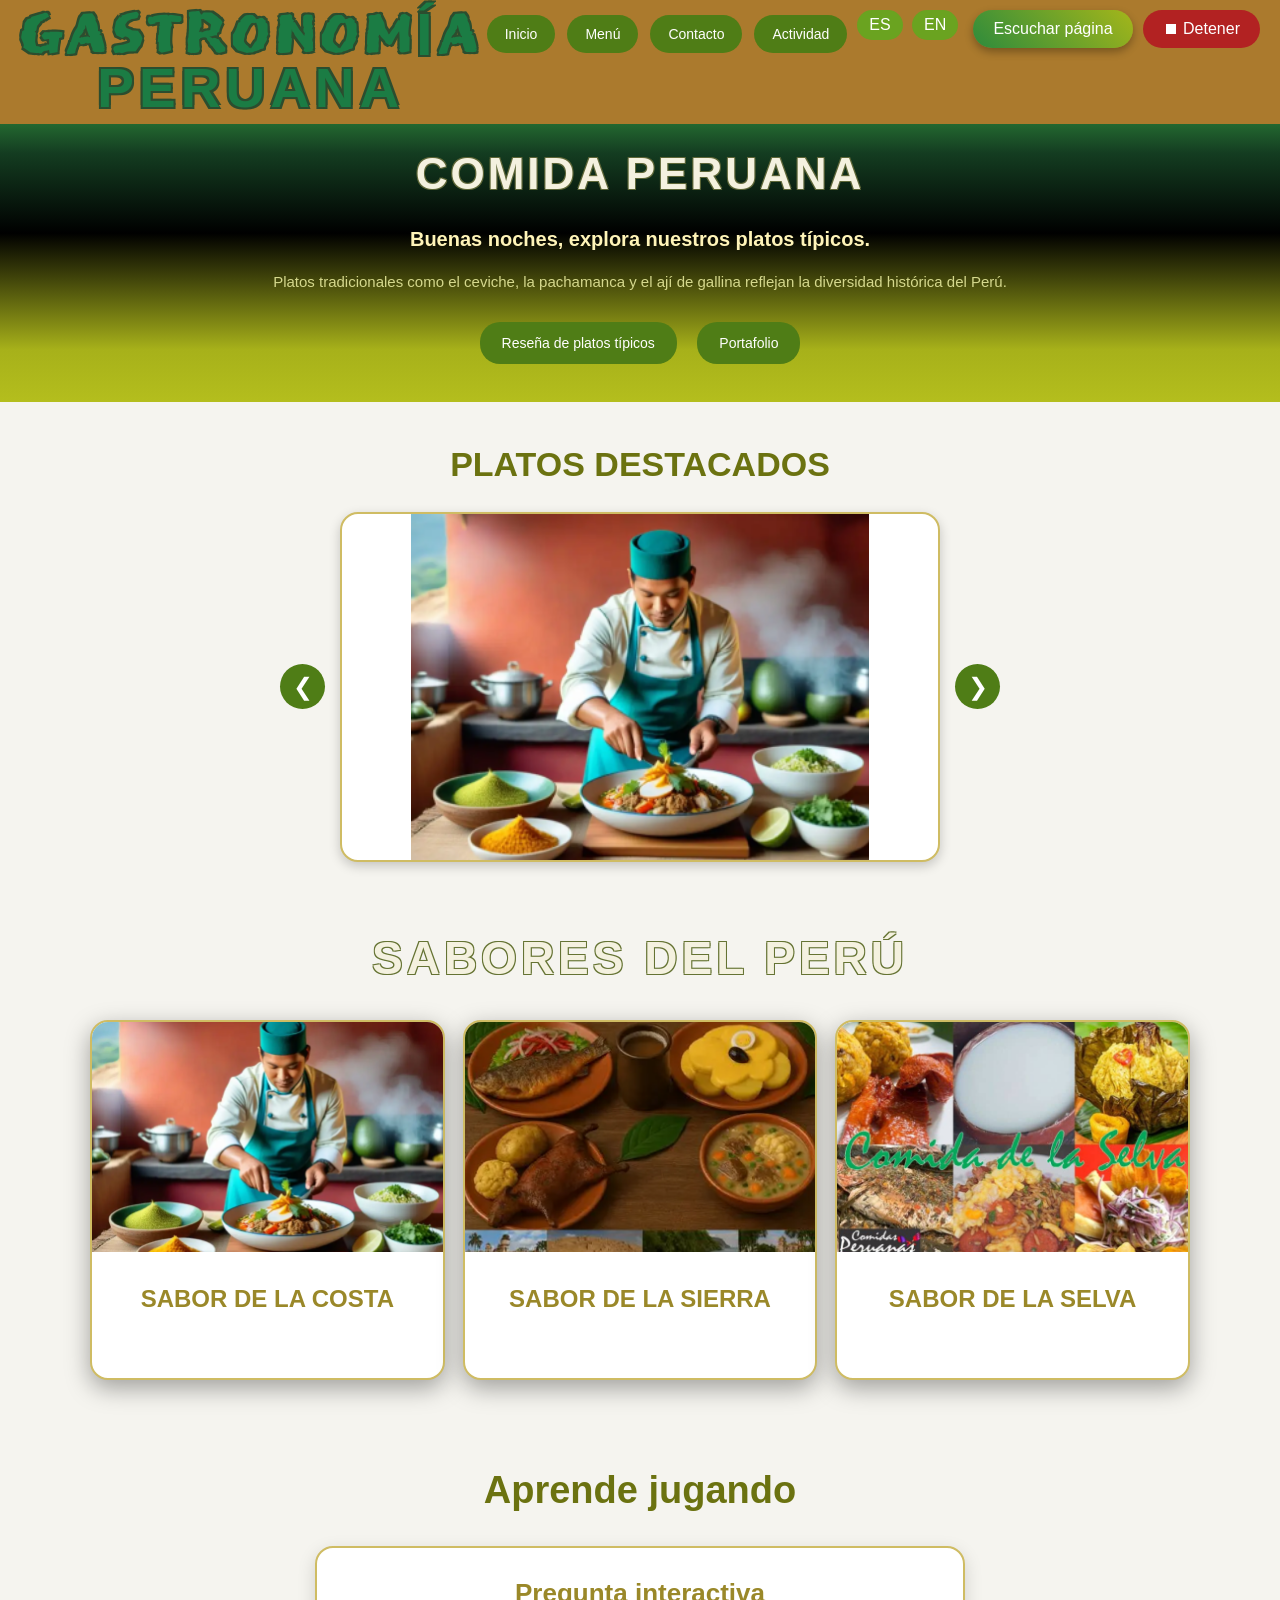
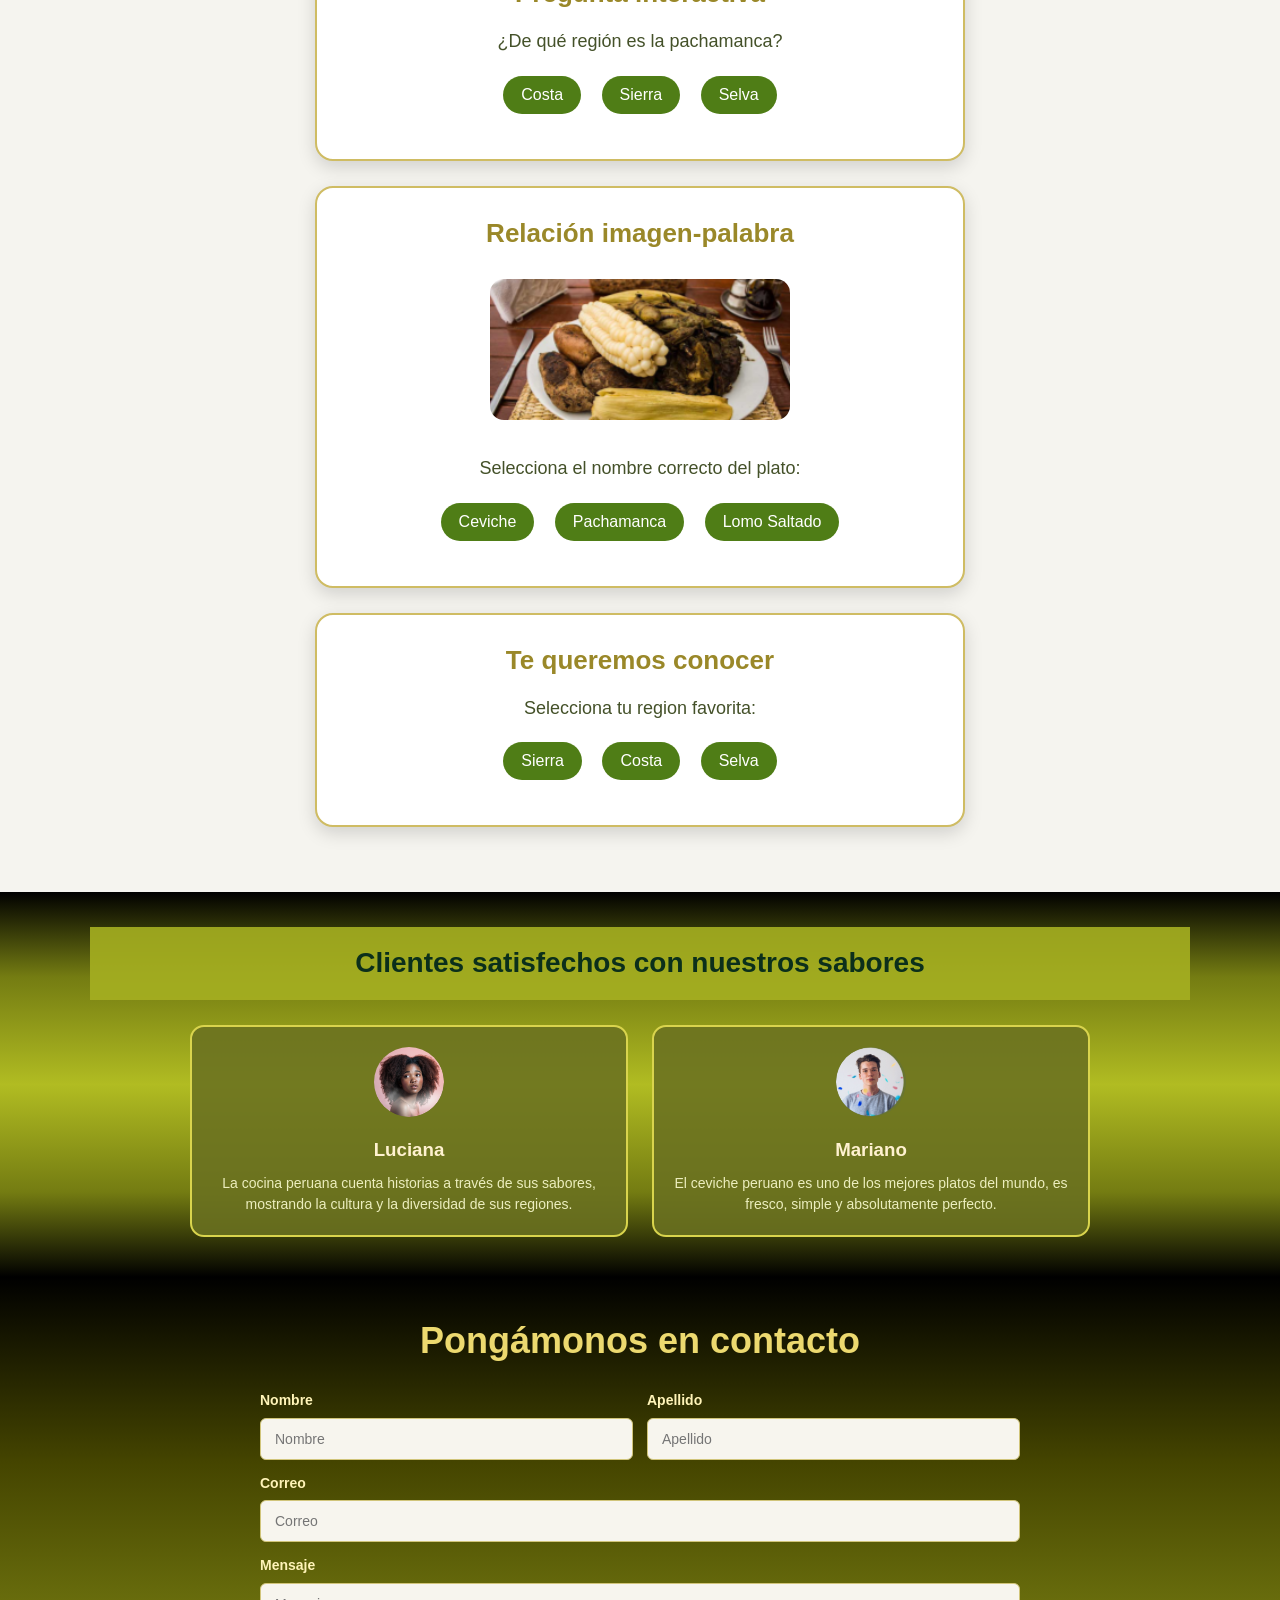
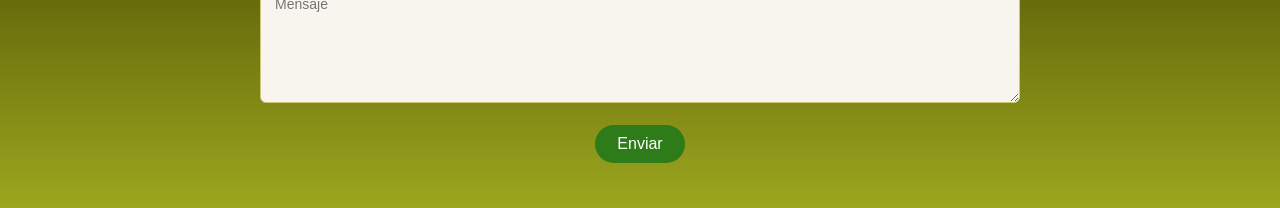
<file: index.html>
<!DOCTYPE html>
<html lang="es">
<head>
  <meta charset="UTF-8">
  <meta name="viewport" content="width=device-width, initial-scale=1.0">
  <title>Gastronomía Peruana</title>
  <meta name="description" content="Sitio web sobre gastronomía peruana con platos típicos de la costa, sierra y selva del Perú.">
  <link href="https://fonts.googleapis.com/css2?family=Jeju+Hallasan&display=swap" rel="stylesheet">
  <link rel="stylesheet" href="css/styles.css">
</head>
<body>

<header class="hero">
  <nav class="nav">
    <h1>GASTRONOMÍA <span>PERUANA</span></h1>
     <div class="menu">
      <a href="index.html">Inicio</a>
      <a href="#sabores">Menú</a>
      <a href="#contacto">Contacto</a>
      <a href="#actividad">Actividad</a>
    </div>
    <div class="idioma">
<button onclick="cambiarIdioma('es')" aria-label="Cambiar idioma a español">ES</button>
<button onclick="cambiarIdioma('en')" aria-label="Cambiar idioma a inglés">EN</button>
</div>
<button class="btn-audio" onclick="leerPagina()" aria-label="Escuchar el contenido de la página">
  Escuchar página
</button>

<button class="btn-audio-stop" onclick="detenerLectura()" aria-label="Detener lectura de la página">
  ⏹ Detener
</button>
  </nav>

  <div class="hero-text">
    <h2>COMIDA PERUANA</h2>
    <p id="mensaje-dinamico"></p>
    <p>
      Platos tradicionales como el ceviche, la pachamanca y el ají de gallina
      reflejan la diversidad histórica del Perú.
    </p>

    <a href="#sabores" class="btn-link">Reseña de platos típicos</a>
    <a href="#contacto" class="btn-link">Portafolio</a>
  </div>
</header>
<section class="slider-section">
  <h2>PLATOS DESTACADOS</h2>

  <div class="slider">
    <button class="slider-btn" id="prevBtn">❮</button>

    <img id="sliderImage" src="imagenes/imagen1.png" alt="Plato peruano">

    <button class="slider-btn" id="nextBtn">❯</button>
  </div>
</section>

<section class="sabores" id="sabores">
  <h2>SABORES DEL PERÚ</h2>

  <div class="cards netflix-cards">

  <div class="flip-card" onclick="mostrarInfo('costa')">
    <div class="flip-inner">
      <div class="flip-front">
        <img src="imagenes/imagen1.png" alt="Costa peruana">
        <h3>SABOR DE LA COSTA</h3>
      </div>
      <div class="flip-back">
        <h3>Costa</h3>
        <p>Ceviche, arroz con mariscos, causa limeña y tiradito.</p>
        <a href="costa.html">Ver platos</a>
      </div>
    </div>
  </div>

  <div class="flip-card" onclick="mostrarInfo('sierra')">
    <div class="flip-inner">
      <div class="flip-front">
        <img src="imagenes/imagen2.png" alt="Sierra peruana">
        <h3>SABOR DE LA SIERRA</h3>
      </div>
      <div class="flip-back">
        <h3>Sierra</h3>
        <p>Pachamanca, cuy asado, papa a la huancaína y olluco.</p>
        <a href="sierra.html">Ver platos</a>
      </div>
    </div>
  </div>

  <div class="flip-card" onclick="mostrarInfo('selva')">
    <div class="flip-inner">
      <div class="flip-front">
        <img src="imagenes/imagen3.png" alt="Sancocho de gallina">
        <h3>SABOR DE LA SELVA</h3>
      </div>
      <div class="flip-back">
        <h3>Selva</h3>
        <p>Sancocho de gallina, juane, tacacho con cecina e inchicapi.</p>
        <a href="#">Ver más</a>
      </div>
    </div>
  </div>

</div>

<p id="info-dinamica"></p>
</section>
<section class="actividad" id="actividad">
  <h2>Aprende jugando</h2>

  <div class="actividad-card">
    <h3>Pregunta interactiva</h3>
    <p>¿De qué región es la pachamanca?</p>

    <button onclick="verificarRespuesta('incorrecta')">Costa</button>
    <button onclick="verificarRespuesta('correcta')">Sierra</button>
    <button onclick="verificarRespuesta('incorrecta')">Selva</button>

    <p id="respuesta-quiz"></p>
  </div>

  <div class="actividad-card">

    <h3>Relación imagen-palabra</h3>

    <img src="imagenes/imagen11.png"
    alt="Pachamanca"
    class="img-actividad">

    <p>Selecciona el nombre correcto del plato:</p>

    <button onclick="respuestaIncorrecta()">
        Ceviche
    </button>

    <button onclick="respuestaCorrecta()">
        Pachamanca
    </button>

    <button onclick="respuestaIncorrecta()">
        Lomo Saltado
    </button>

    <p id="mensaje"></p>

    <div id="juego-container" style="display:none;">

        <h3>🎮 ¡Ganaste! Juega la culebrita</h3>

        <a href="juego.html">

            <button>
                Ir al juego
            </button>

        </a>

    </div>

</div>

  <div class="actividad-card">
    <h3>Te queremos conocer</h3>
    <p>Selecciona tu region favorita:</p>

    <button onclick="ordenRutina('correcta')">Sierra</button>
    <button onclick="ordenRutina('incorrecta')">Costa</button>
    <button onclick="ordenRutina('incorrecta')">Selva</button>

    <p id="respuesta-receta"></p>
  </div>
</section>
<section class="testimonios">
  <h2>Clientes satisfechos con nuestros sabores</h2>

  <div class="clientes">
    <div class="cliente">
      <img src="imagenes/imagen4.png" alt="Luciana">
      <h3>Luciana</h3>
      <p>La cocina peruana cuenta historias a través de sus sabores, mostrando la cultura y la diversidad de sus regiones.</p>
    </div>

    <div class="cliente">
      <img src="imagenes/imagen5.png" alt="Mariano">
      <h3>Mariano</h3>
      <p>El ceviche peruano es uno de los mejores platos del mundo, es fresco, simple y absolutamente perfecto.</p>
    </div>
  </div>
</section>

<section class="contacto" id="contacto">
  <h2>Pongámonos en contacto</h2>

  <form id="formulario">
    <div class="form-row">

      <div class="campo">
        <label for="nombre">Nombre</label>
        <input id="nombre" type="text" placeholder="Nombre" required>
      </div>

      <div class="campo">
        <label for="apellido">Apellido</label>
        <input id="apellido" type="text" placeholder="Apellido" required>
      </div>

    </div>

    <div class="campo">
      <label for="correo">Correo</label>
      <input id="correo" type="email" placeholder="Correo" required>
    </div>

    <div class="campo">
      <label for="mensaje">Mensaje</label>
      <textarea id="mensaje" placeholder="Mensaje" required></textarea>
    </div>

    <button type="submit">Enviar</button>
  </form>

  <!-- mensaje de éxito -->
  <p id="mensaje-exito" style="display:none; margin-top:10px;">
     Mensaje enviado correctamente
  </p>

</section>
<script>
function leerPagina(){

let texto = document.body.innerText;

let voz = new SpeechSynthesisUtterance(texto);

voz.lang = "es-ES";

speechSynthesis.speak(voz);

}
function detenerLectura(){
speechSynthesis.cancel();
}
</script>
<script>
document.getElementById("formulario").addEventListener("submit", function(e){
  e.preventDefault(); // evita que recargue

  // obtener valores
  let nombre = document.getElementById("nombre").value;
  let correo = document.getElementById("correo").value;

  // mostrar en consola (simula envío)
  console.log("Nombre:", nombre);
  console.log("Correo:", correo);

  // mostrar mensaje
  document.getElementById("mensaje-exito").style.display = "block";

  // limpiar formulario
  this.reset();
});
function leerPagina() {
  let texto = document.body.innerText;
  let voz = new SpeechSynthesisUtterance(texto);
  voz.lang = "es-ES";
  speechSynthesis.speak(voz);
}

function detenerLectura() {
  speechSynthesis.cancel();
}

function cambiarIdioma(idioma) {
  console.log("Idioma seleccionado:", idioma);
}
</script>
<script src="js/script.js"></script>
</body>
</html>
</file>
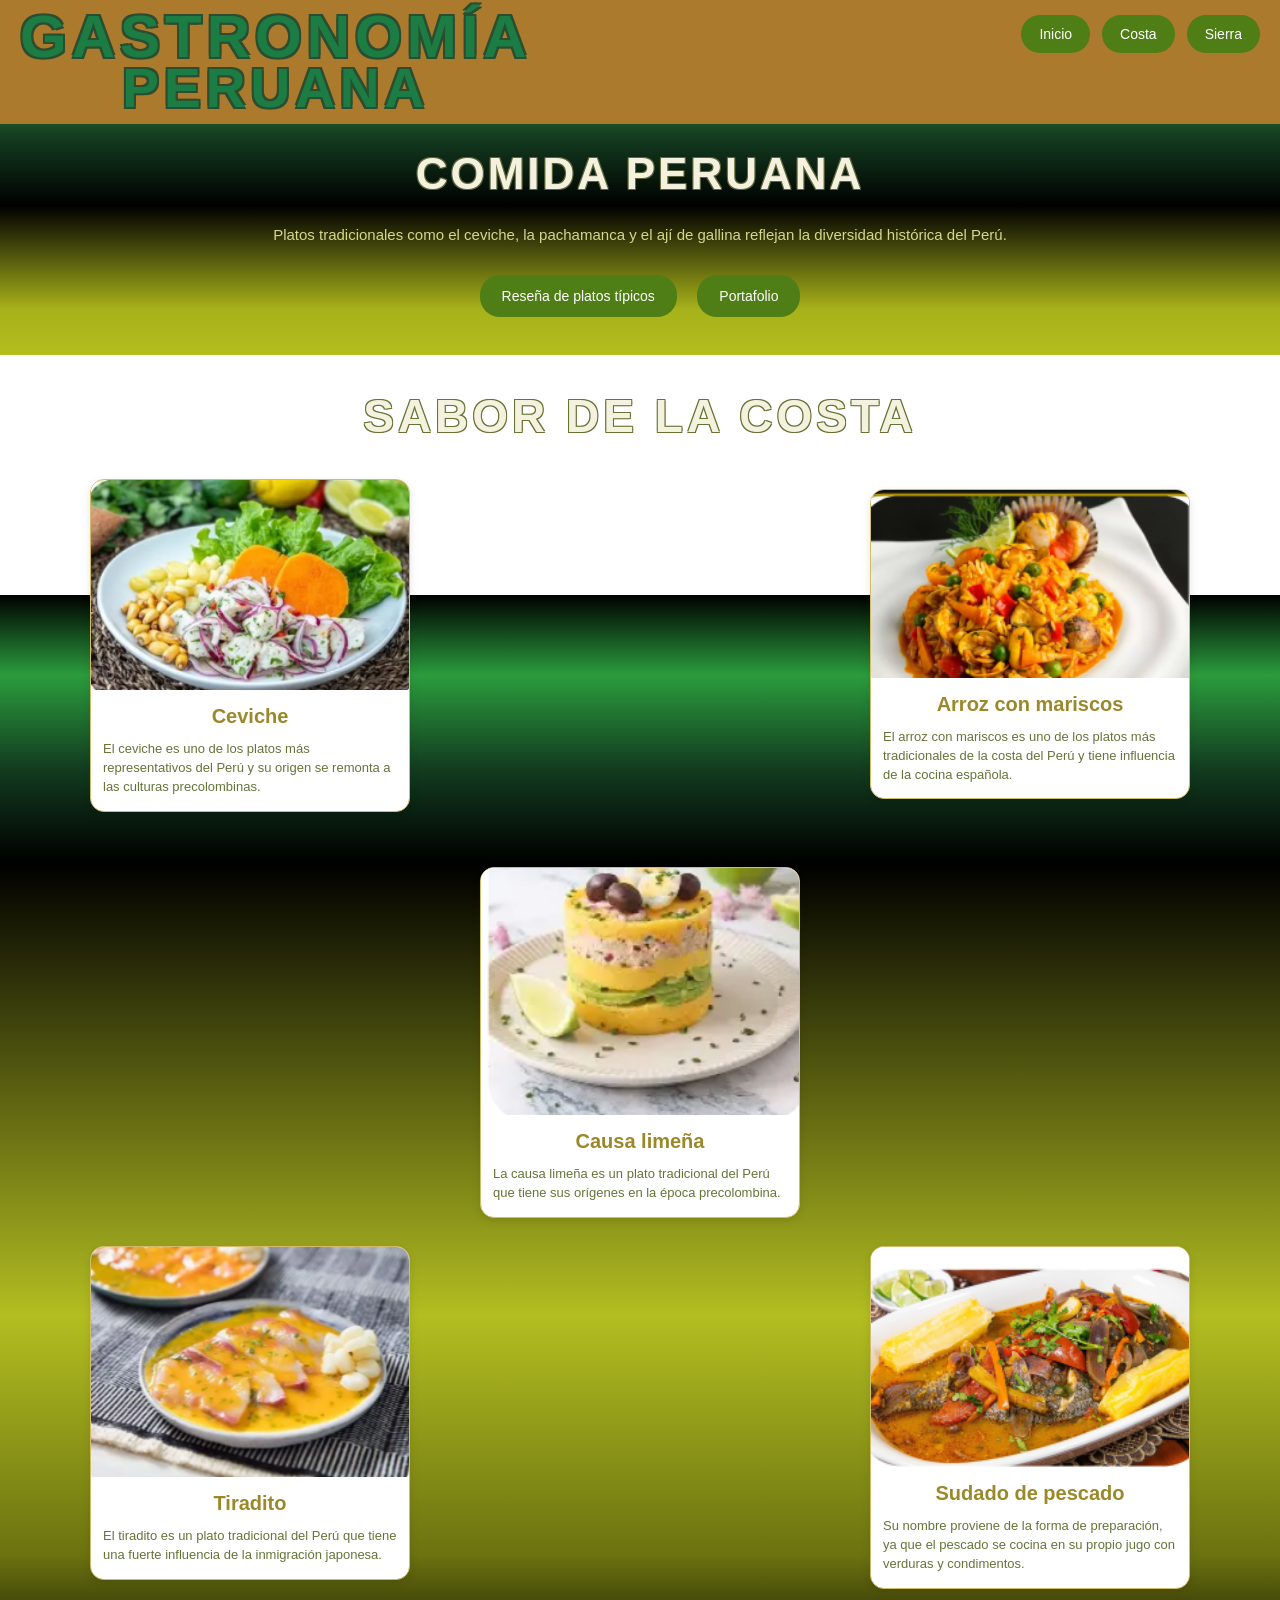
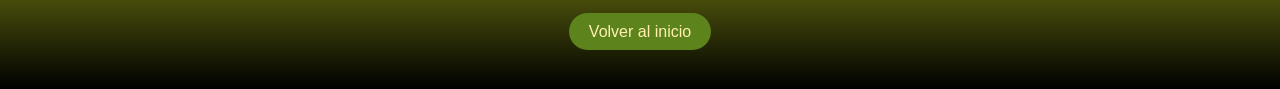
<file: costa.html>
<!DOCTYPE html>
<html lang="es">
<head>
  <meta charset="UTF-8">
  <meta name="viewport" content="width=device-width, initial-scale=1.0">
  <title>Sabor de la Costa</title>
  <meta name="description" content="Descubre platos típicos de la costa peruana como ceviche, arroz con mariscos, causa limeña, tiradito y sudado de pescado.">
  <link rel="stylesheet" href="css/styles.css">
</head>
<body>

<header class="hero">
  <nav class="nav">
    <h1>GASTRONOMÍA <span>PERUANA</span></h1>

    <div class="menu">
      <a href="index.html">Inicio</a>
      <a href="costa.html">Costa</a>
      <a href="sierra.html">Sierra</a>
    </div>
  </nav>

  <div class="hero-text">
    <h2>COMIDA PERUANA</h2>
    <p>Platos tradicionales como el ceviche, la pachamanca y el ají de gallina reflejan la diversidad histórica del Perú.</p>
    <a href="#platos" class="btn-link">Reseña de platos típicos</a>
    <a href="index.html" class="btn-link">Portafolio</a>
  </div>
</header>

<section class="platos-pagina" id="platos">
  <h2>SABOR DE LA COSTA</h2>

  <div class="grid-figma">
    <div class="mini-card left">
      <img src="imagenes/imagen6.png" alt="Ceviche">
      <h3>Ceviche</h3>
      <p>El ceviche es uno de los platos más representativos del Perú y su origen se remonta a las culturas precolombinas.</p>
    </div>

    <div class="mini-card right top-gap">
      <img src="imagenes/imagen7.png" alt="Arroz con mariscos">
      <h3>Arroz con mariscos</h3>
      <p>El arroz con mariscos es uno de los platos más tradicionales de la costa del Perú y tiene influencia de la cocina española.</p>
    </div>

    <div class="mini-card center middle-gap">
      <img src="imagenes/imagen8.png" alt="Causa limeña">
      <h3>Causa limeña</h3>
      <p>La causa limeña es un plato tradicional del Perú que tiene sus orígenes en la época precolombina.</p>
    </div>

    <div class="mini-card left bottom-gap">
      <img src="imagenes/imagen9.png" alt="Tiradito">
      <h3>Tiradito</h3>
      <p>El tiradito es un plato tradicional del Perú que tiene una fuerte influencia de la inmigración japonesa.</p>
    </div>

    <div class="mini-card right bottom-gap">
      <img src="imagenes/imagen10.png" alt="Sudado de pescado">
      <h3>Sudado de pescado</h3>
      <p>Su nombre proviene de la forma de preparación, ya que el pescado se cocina en su propio jugo con verduras y condimentos.</p>
    </div>
  </div>

  <div class="volver">
    <a href="index.html">Volver al inicio</a>
  </div>
</section>
<script src="js/script.js"></script>
</body>
</html>
</file>
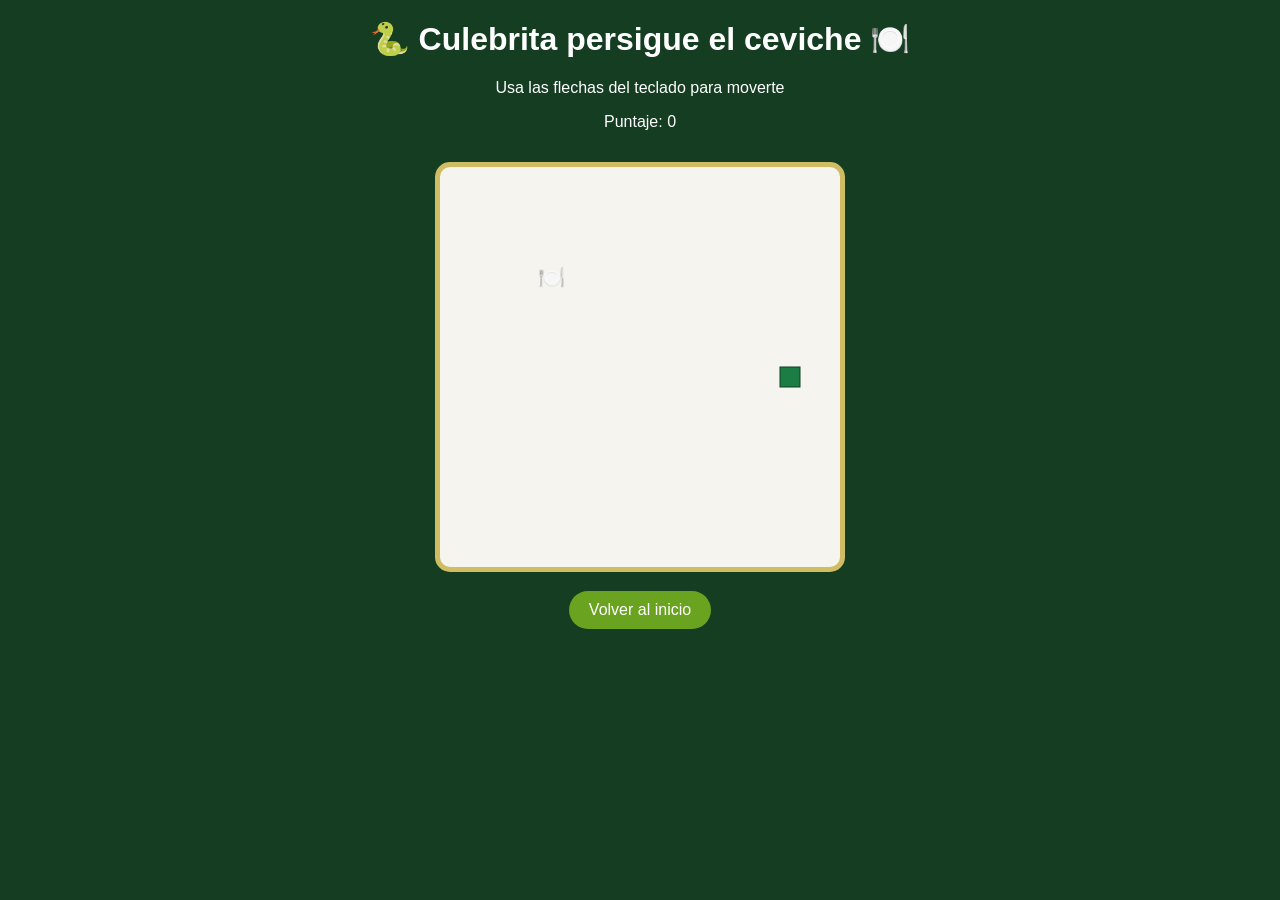
<file: juego.html>
<!DOCTYPE html>
<html lang="es">
<head>
  <meta charset="UTF-8">
  <meta name="viewport" content="width=device-width, initial-scale=1.0">
  <title>Culebrita del Ceviche</title>

  <style>
    body{
      margin:0;
      background:#143d21;
      color:white;
      font-family:Arial, sans-serif;
      text-align:center;
    }

    h1{
      margin-top:20px;
    }

    canvas{
      background:#f5f4ef;
      border:5px solid #cfbc63;
      border-radius:15px;
      margin-top:15px;
    }

    .btn-volver{
      display:inline-block;
      margin-top:15px;
      background:#6aa320;
      color:white;
      padding:10px 20px;
      border-radius:20px;
      text-decoration:none;
    }
  </style>
</head>

<body>

  <h1>🐍 Culebrita persigue el ceviche 🍽️</h1>
  <p>Usa las flechas del teclado para moverte</p>
  <p>Puntaje: <span id="puntaje">0</span></p>

  <canvas id="game" width="400" height="400"></canvas>

  <br>
  <a class="btn-volver" href="index.html">Volver al inicio</a>

  <script>
    const canvas = document.getElementById("game");
    const ctx = canvas.getContext("2d");
    const puntajeTexto = document.getElementById("puntaje");

    const tamaño = 20;

    let snake = [
      {x: 200, y: 200}
    ];

    let ceviche = {
      x: 100,
      y: 100
    };

    let dx = tamaño;
    let dy = 0;
    let puntaje = 0;

    document.addEventListener("keydown", cambiarDireccion);

    function cambiarDireccion(e){
      if(e.key === "ArrowUp" && dy === 0){
        dx = 0;
        dy = -tamaño;
      }

      if(e.key === "ArrowDown" && dy === 0){
        dx = 0;
        dy = tamaño;
      }

      if(e.key === "ArrowLeft" && dx === 0){
        dx = -tamaño;
        dy = 0;
      }

      if(e.key === "ArrowRight" && dx === 0){
        dx = tamaño;
        dy = 0;
      }
    }

    function dibujarCeviche(){
      ctx.font = "22px Arial";
      ctx.fillText("🍽️", ceviche.x - 2, ceviche.y + 18);
    }

    function moverCeviche(){
      ceviche.x = Math.floor(Math.random() * 20) * tamaño;
      ceviche.y = Math.floor(Math.random() * 20) * tamaño;
    }

    function dibujar(){
      ctx.clearRect(0, 0, canvas.width, canvas.height);

      const cabeza = {
        x: snake[0].x + dx,
        y: snake[0].y + dy
      };

      // Si sale del borde, aparece por el otro lado
      if(cabeza.x >= canvas.width) cabeza.x = 0;
      if(cabeza.x < 0) cabeza.x = canvas.width - tamaño;
      if(cabeza.y >= canvas.height) cabeza.y = 0;
      if(cabeza.y < 0) cabeza.y = canvas.height - tamaño;

      snake.unshift(cabeza);

      if(cabeza.x === ceviche.x && cabeza.y === ceviche.y){
        puntaje++;
        puntajeTexto.textContent = puntaje;
        moverCeviche();
      }else{
        snake.pop();
      }

      // Dibujar culebrita
      ctx.fillStyle = "#4f7d16";
      snake.forEach((parte, index) => {
        ctx.fillStyle = index === 0 ? "#1b7c44" : "#6aa320";
        ctx.fillRect(parte.x, parte.y, tamaño, tamaño);
        ctx.strokeStyle = "#143d21";
        ctx.strokeRect(parte.x, parte.y, tamaño, tamaño);
      });

      dibujarCeviche();
    }

    setInterval(dibujar, 120);
  </script>

</body>
</html>
</file>
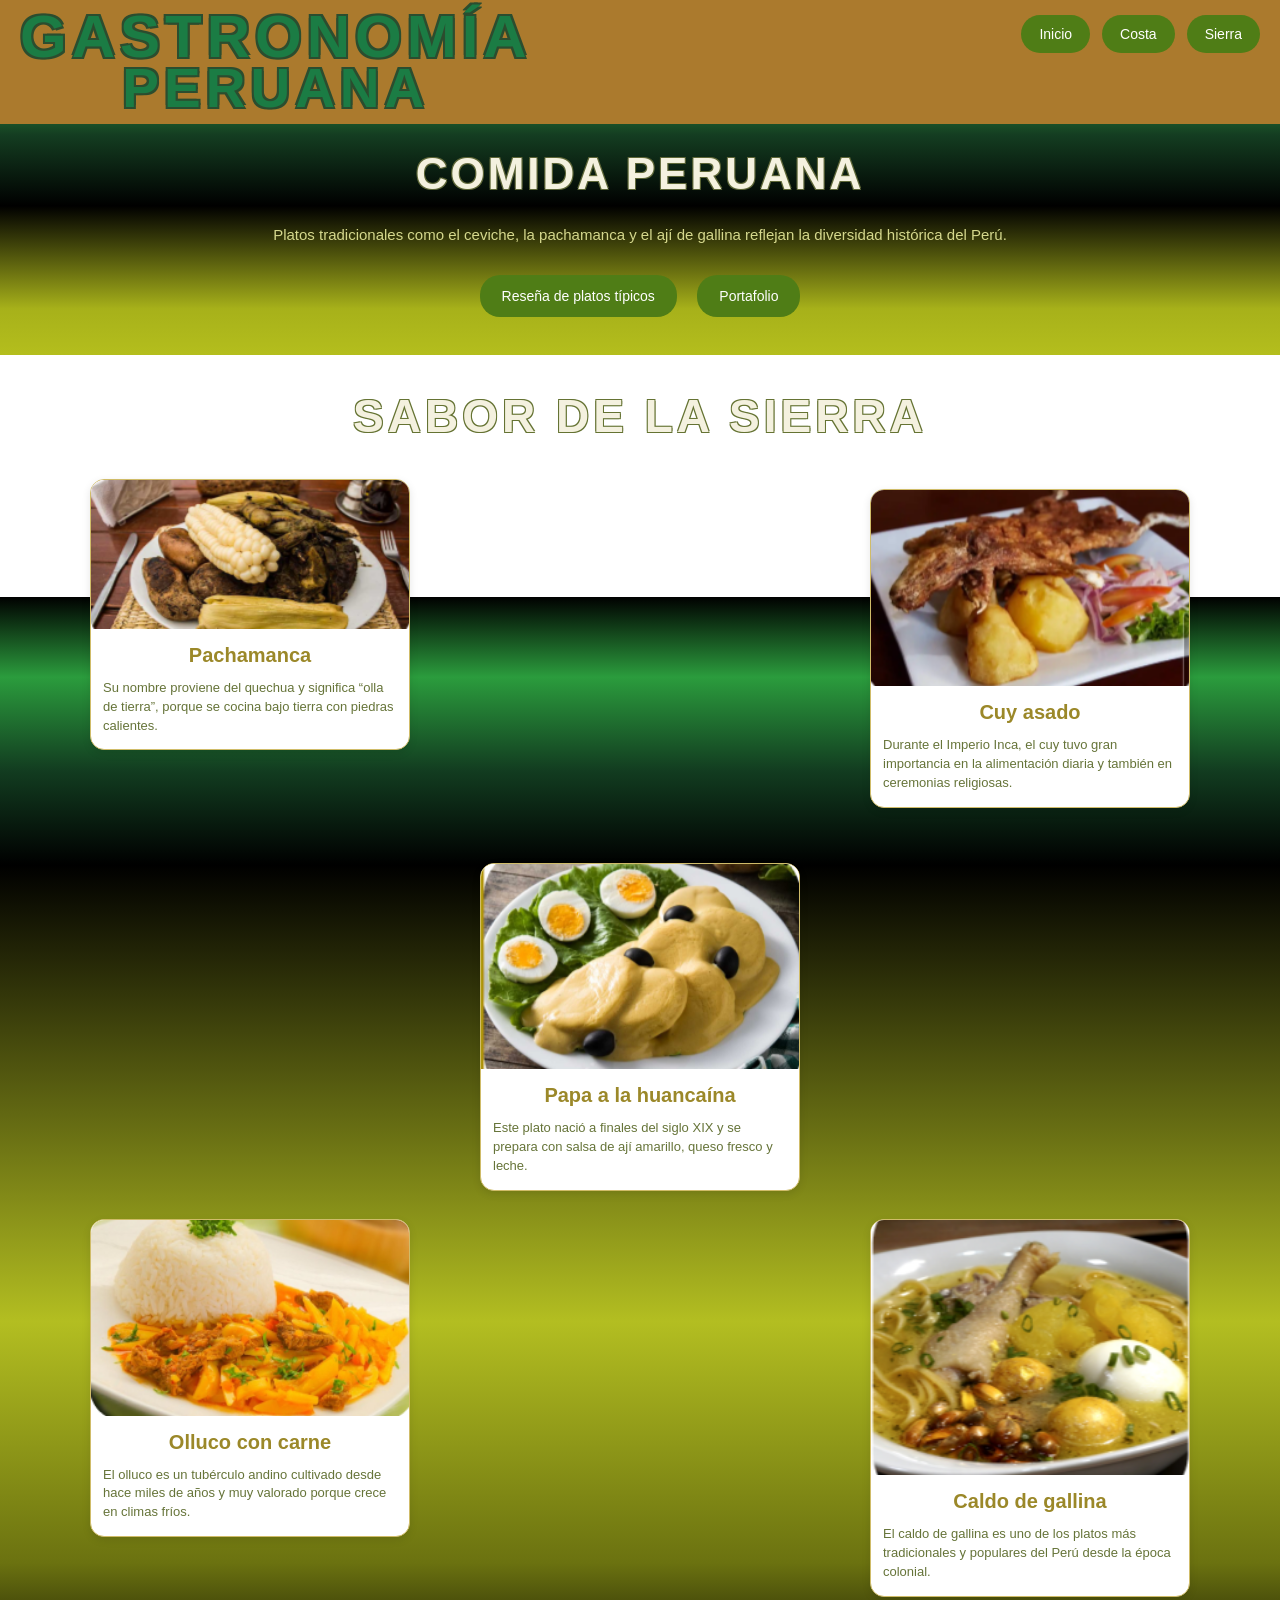
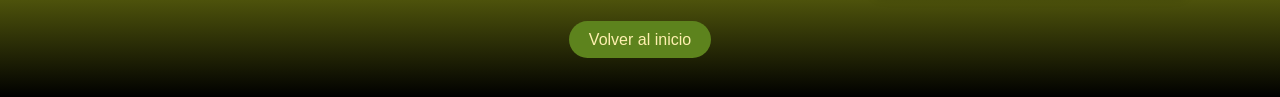
<file: sierra.html>
<!DOCTYPE html>
<html lang="es">
<head>
<meta charset="UTF-8">
<meta name="viewport" content="width=device-width, initial-scale=1.0">
<title>Sabor de la Sierra</title>
<meta name="description" content="Descubre platos típicos de la sierra peruana como pachamanca, cuy asado, papa a la huancaína, olluco con carne y caldo de gallina.">
<link rel="stylesheet" href="css/styles.css">
</head>

<body>

<header class="hero">
  <nav class="nav">
    <h1>GASTRONOMÍA <span>PERUANA</span></h1>

    <div class="menu">
      <a href="index.html">Inicio</a>
      <a href="costa.html">Costa</a>
      <a href="sierra.html">Sierra</a>
    </div>
  </nav>

  <div class="hero-text">
    <h2>COMIDA PERUANA</h2>
    <p>Platos tradicionales como el ceviche, la pachamanca y el ají de gallina reflejan la diversidad histórica del Perú.</p>
    <a href="#platos" class="btn-link">Reseña de platos típicos</a>
    <a href="index.html" class="btn-link">Portafolio</a>
  </div>
</header>

<section class="platos-pagina" id="platos">
  <h2>SABOR DE LA SIERRA</h2>

  <div class="grid-figma">
    <div class="mini-card left">
      <img src="imagenes/imagen11.png" alt="Pachamanca">
      <h3>Pachamanca</h3>
      <p>Su nombre proviene del quechua y significa “olla de tierra”, porque se cocina bajo tierra con piedras calientes.</p>
    </div>

    <div class="mini-card right top-gap">
      <img src="imagenes/imagen12.png" alt="Cuy asado">
      <h3>Cuy asado</h3>
      <p>Durante el Imperio Inca, el cuy tuvo gran importancia en la alimentación diaria y también en ceremonias religiosas.</p>
    </div>

    <div class="mini-card center middle-gap">
      <img src="imagenes/imagen13.png" alt="Papa a la huancaína">
      <h3>Papa a la huancaína</h3>
      <p>Este plato nació a finales del siglo XIX y se prepara con salsa de ají amarillo, queso fresco y leche.</p>
    </div>

    <div class="mini-card left bottom-gap">
      <img src="imagenes/imagen14.png" alt="Olluco con carne">
      <h3>Olluco con carne</h3>
      <p>El olluco es un tubérculo andino cultivado desde hace miles de años y muy valorado porque crece en climas fríos.</p>
    </div>

    <div class="mini-card right bottom-gap">
      <img src="imagenes/imagen15.png" alt="Caldo de gallina">
      <h3>Caldo de gallina</h3>
      <p>El caldo de gallina es uno de los platos más tradicionales y populares del Perú desde la época colonial.</p>
    </div>
  </div>

  <div class="volver">
    <a href="index.html">Volver al inicio</a>
  </div>
</section>
<script src="js/script.js"></script>
</body>
</html>
</file>
<file: css/styles.css>
*{
  margin:0;
  padding:0;
  box-sizing:border-box;
  font-family:Arial, Helvetica, sans-serif;
}

body{
  background:#f5f5f0;
  color:#445129;
  line-height:1.6;
}

.menu a:hover,
.hero-text .btn-link:hover,
.card a:hover,
.volver a:hover,
.contacto button:hover{
  filter:brightness(1.1);
}

input,
textarea,
button,
a{
  font-size:16px;
}

a{
  text-decoration:none;
}

/* ENCABEZADO */
.hero{
  background:linear-gradient(to bottom,
    #3db44b 0%,
    #3db44b 18%,
    #143d21 38%,
    #000000 58%,
    #a7b11a 87%,
    #b4be1d 100%);
  min-height:200px;
  padding:0 0 30px 0;
  text-align:center;
}

.nav{
  background:#ab7a2d;
  display:flex;
  justify-content:space-between;
  align-items:flex-start;
  padding:10px 20px;
  flex-wrap:wrap;
}

.nav h1{
  font-family:'Jeju Hallasan', sans-serif;
  font-size:60px;
  color:#1b7c44;
  letter-spacing:5px;
  line-height:0.9;

  text-shadow:
  -2px -2px 0 #2c4d2f,
   2px -2px 0 #2c4d2f,
  -2px  2px 0 #2c4d2f,
   2px  2px 0 #2c4d2f;
}

.nav h1 span{
  display:block;
  font-size:55px;
}

.menu{
  display:flex;
  gap:12px;
  margin-top:5px;
  flex-wrap:wrap;
}

.menu a{
  background:#4f7d16;
  color:#ffffff;
  padding:8px 18px;
  border-radius:20px;
  font-size:14px;
}

.hero-text{
  max-width:1000px;
  margin:0 auto;
  padding:30px 20px 0;
}

.hero-text h2{
  color:#f4f1df;
  font-size:44px;
  font-weight:900;
  line-height:0.9;
  letter-spacing:3px;
  text-shadow:
    -1px -1px 0 #5d6637,
     1px -1px 0 #5d6637,
    -1px  1px 0 #5d6637,
     1px  1px 0 #5d6637;
  margin-bottom:30px;
}

.hero-text p{
  color:#d5d88d;
  font-size:15px;
  max-width:760px;
  margin:0 auto 20px;
}

.hero-text button,
.hero-text .btn-link{
  background:#4f7d16;
  color:#ffffff;
  border:none;
  padding:10px 22px;
  border-radius:20px;
  cursor:pointer;
  margin:8px;
  font-size:14px;
  display:inline-block;
}

/* TITULOS */
.sabores h2,
.platos-pagina h2{
  text-align:center;
  font-size:46px;
  color:#f4f1df;
  letter-spacing:4px;
  margin-bottom:25px;
  text-shadow:
    -1px -1px 0 #657333,
     1px -1px 0 #657333,
    -1px  1px 0 #657333,
     1px  1px 0 #657333;
}

/* PAGINA PRINCIPAL */
.sabores{
  background:#f5f4ef;
  padding:25px 20px 40px;
}

.cards{
  max-width:1100px;
  margin:0 auto;
  display:grid;
  grid-template-columns:repeat(3, 1fr);
  gap:18px;
}

.card{
  background:#fff;
  border:1.5px solid #cfbc63;
  border-radius:14px;
  overflow:hidden;
  box-shadow:0 3px 8px rgba(0,0,0,0.08);
}

.card img{
  width:100%;
  height:170px;
  object-fit:cover;
  display:block;
}

.card h3{
  color:#9a8829;
  text-align:center;
  font-size:24px;
  padding:14px 12px 8px;
}

.card p,
.card ul{
  color:#667439;
  font-size:14px;
  line-height:1.5;
  padding:0 14px 14px;
}

.card ul{
  list-style:none;
}

.card a{
  display:inline-block;
  margin:0 14px 14px;
  background:#6aa320;
  color:#fff0b0;
  padding:8px 16px;
  border-radius:18px;
}

/* TESTIMONIOS */
.testimonios{
  background:linear-gradient(to bottom,
    #000000 0%,
    #747c12 22%,
    #b1bc22 50%,
    #747c12 78%,
    #000000 100%);
  padding:35px 20px 40px;
  color:white;
}

.testimonios h2{
  max-width:1100px;
  margin:0 auto 25px;
  background:rgba(166,176,33,0.9);
  color:#0b2f1b;
  text-align:center;
  padding:14px 12px;
  font-size:28px;
}

.clientes{
  max-width:900px;
  margin:0 auto;
  display:grid;
  grid-template-columns:repeat(2, 1fr);
  gap:24px;
}

.cliente{
  background:rgba(106,113,32,0.88);
  border:2px solid #d9d44d;
  border-radius:14px;
  padding:20px;
  text-align:center;
}

.cliente img{
  width:70px;
  height:70px;
  border-radius:50%;
  object-fit:cover;
  margin-bottom:10px;
}

.cliente h3{
  color:#fff2d0;
  margin-bottom:8px;
}

.cliente p{
  color:#eceebe;
  font-size:14px;
  line-height:1.5;
}

/* CONTACTO */
.contacto{
  background:linear-gradient(to bottom,
    #000000 0%,
    #454500 35%,
    #9ca71f 100%);
  padding:35px 20px 45px;
  text-align:center;
  color:#ecd96f;
}

.contacto h2{
  font-size:36px;
  margin-bottom:10px;
}

.contacto form{
  max-width:760px;
  margin:20px auto 0;
  display:flex;
  flex-direction:column;
  gap:12px;
}

.form-row{
  display:grid;
  grid-template-columns:1fr 1fr;
  gap:14px;
}

.contacto input,
.contacto textarea{
  width:100%;
  padding:12px 14px;
  border:1px solid #d1c57a;
  border-radius:4px;
  background:#f7f5ee;
}

.contacto textarea{
  min-height:120px;
  resize:vertical;
}

.contacto button{
  align-self:center;
  background:#2d7b19;
  color:white;
  border:none;
  padding:10px 22px;
  border-radius:20px;
  cursor:pointer;
}

/* PAGINAS COSTA Y SIERRA */
.platos-pagina{
  background:linear-gradient(to bottom,
    #ffffff 0%,
    #ffffff 18%,
    #000000 18%,
    #2b9c3d 24%,
    #123c20 31%,
    #000000 38%,
    #b3be21 72%,
    #6b7210 90%,
    #000000 100%);
  padding:25px 20px 45px;
  min-height:100vh;
}

.grid-figma{
  max-width:1100px;
  margin:0 auto;
  display:grid;
  grid-template-columns:repeat(2, 1fr);
  gap:20px;
  align-items:start;
}

.mini-card{
  background:white;
  border:1.5px solid #d0bc69;
  border-radius:14px;
  overflow:hidden;
  box-shadow:0 3px 8px rgba(0,0,0,0.1);
  max-width:320px;
}

.mini-card img{
  width:100%;
  height:auto;
  object-fit:contain;
}

.mini-card h3{
  color:#9b8829;
  text-align:center;
  font-size:20px;
  padding:10px 12px 8px;
}

.mini-card p{
  color:#667439;
  font-size:13px;
  line-height:1.45;
  padding:0 12px 14px;
}

/* POSICIONES COMO FIGMA */
.left{
  justify-self:start;
}

.right{
  justify-self:end;
}

.center{
  grid-column:1 / -1;
  justify-self:center;
}

.top-gap{
  margin-top:10px;
}

.middle-gap{
  margin-top:35px;
}

.bottom-gap{
  margin-top:8px;
}

.volver{
  text-align:center;
  margin-top:30px;
}

.volver a{
  background:#5d831d;
  color:#fff0b0;
  padding:10px 20px;
  border-radius:20px;
}

/* RESPONSIVE */
@media (max-width: 900px){
  .cards,
  .clientes,
  .grid-figma,
  .form-row{
    grid-template-columns:1fr;
  }

  .center{
    grid-column:auto;
  }

  .left,
  .right,
  .center{
    justify-self:center;
  }

  .nav{
    flex-direction:column;
    align-items:center;
    text-align:center;
  }

  .nav h1{
    font-size:34px;
  }

  .hero-text h2,
  .sabores h2,
  .platos-pagina h2{
    font-size:32px;
  }
}
.idioma button{
background:#6aa320;
color:white;
border:none;
padding:6px 12px;
margin-left:5px;
border-radius:15px;
cursor:pointer;
}
.btn-audio{
  background: linear-gradient(45deg, #2e8b3c, #a4b61a);
  color: white;
  border: none;
  padding: 10px 20px;
  font-size: 16px;
  border-radius: 25px;
  cursor: pointer;
  margin-left: 10px;
  transition: 0.3s;
  box-shadow: 0 4px 8px rgba(0,0,0,0.3);
}

.btn-audio:hover{
  background: linear-gradient(45deg, #1e6d2a, #8fa113);
  transform: scale(1.05);
}

.btn-audio:active{
  transform: scale(0.95);
}
.btn-audio-stop{
  background:#b22222;
  color:white;
  border:none;
  padding:10px 20px;
  border-radius:20px;
  cursor:pointer;
  margin-left:5px;
}

.btn-audio-stop:hover{
  background:#8b0000;
}
@keyframes zoomTitulo {
  from {
    opacity: 0;
    transform: scale(0.7);
  }
  to {
    opacity: 1;
    transform: scale(1);
  }
}

.nav h1{
  animation: zoomTitulo 1s ease-in-out;
}
.campo{
  display:flex;
  flex-direction:column;
  gap:6px;
}

.campo label{
  text-align:left;
  color:#fff4b8;
  font-weight:bold;
  font-size:14px;
}

.contacto input,
.contacto textarea{
  width:100%;
  padding:12px 14px;
  border:1px solid #d1c57a;
  border-radius:6px;
  background:#f7f5ee;
  font-size:14px;
}

.contacto button{
  margin-top:10px;
}

#mensaje-exito{
  color:#d4ff7a;
  font-weight:bold;
}
a:focus,
button:focus,
input:focus,
textarea:focus{
  outline:3px solid #fff4b8;
  outline-offset:2px;
}
img{
  max-width:100%;
  height:auto;
}
@media (max-width:600px){
  .mini-card{
    max-width:100%;
  }

  .mini-card img{
    max-height:180px;
  }
}
/* CORRECCIÓN FINAL PARA IMÁGENES RESPONSIVE */
.card img,
.mini-card img{
  width: 100%;
  height: auto !important;
  max-height: none !important;
  object-fit: contain !important;
  display: block;
  background: #fff;
}

/* Tarjetas en móvil */
@media (max-width: 768px){
  .card,
  .mini-card{
    width: 100%;
    max-width: 100%;
  }

  .cards,
  .grid-figma{
    grid-template-columns: 1fr !important;
    gap: 25px !important;
  }

  .card img,
  .mini-card img{
    width: 100%;
    height: auto !important;
    object-fit: contain !important;
  }
}
.slider-section{
  text-align:center;
  padding:35px 20px;
  background:#f5f4ef;
}

.slider-section h2{
  color:#6b7210;
  font-size:34px;
  margin-bottom:20px;
}

.slider{
  max-width:800px;
  margin:0 auto;
  display:flex;
  align-items:center;
  justify-content:center;
  gap:15px;
}

.slider img{
  width:100%;
  max-width:600px;
  height:350px;
  object-fit:contain;
  background:white;
  border-radius:18px;
  border:2px solid #cfbc63;
  box-shadow:0 4px 12px rgba(0,0,0,0.2);
}

.slider-btn{
  background:#4f7d16;
  color:white;
  border:none;
  width:45px;
  height:45px;
  border-radius:50%;
  font-size:24px;
  cursor:pointer;
}

.slider-btn:hover{
  background:#6aa320;
}

@media(max-width:768px){
  .slider{
    gap:8px;
  }

  .slider img{
    height:240px;
  }

  .slider-btn{
    width:38px;
    height:38px;
    font-size:20px;
  }
}
/* EFECTO HOVER PARA IMÁGENES DE COSTA Y SIERRA */
.mini-card{
  overflow:hidden;
}

.mini-card img{
  transition: transform 0.5s ease, filter 0.5s ease;
}

.mini-card:hover img{
  transform: scale(1.15) rotate(3deg);
  filter: brightness(1.08);
}
.card img,
.mini-card img{
  transition: transform 0.3s ease;
}

.card img,
.mini-card img{
  transition: transform 0.3s ease, box-shadow 0.3s ease;
}

/* EFECTO HOVER PARA TODA LA TARJETA */
.mini-card{
  transition: transform 0.35s ease, box-shadow 0.35s ease;
}

.mini-card:hover{
  transform: scale(1.08);
  box-shadow: 0 10px 25px rgba(0,0,0,0.3);
  z-index: 5;
}
.grid-figma{
  position: relative;
}
.mini-card{
  position: relative;
}
.mini-card:hover{
  transform: scale(1.08) translateY(-8px);
  box-shadow: 0 15px 30px rgba(0,0,0,0.4);
}
#mensaje-dinamico{
  color:#fff4b8;
  font-size:20px;
  font-weight:bold;
  margin:15px auto;
  text-align:center;
}
/* TARJETAS FLIP TIPO NETFLIX */
.netflix-cards{
  perspective:1000px;
}

.flip-card{
  height:360px;
  cursor:pointer;
  perspective:1000px;
  transition:transform 0.4s ease, filter 0.4s ease;
}

.flip-card:hover{
  transform:scale(1.08) translateY(-10px);
  filter:brightness(1.1);
  z-index:10;
}

.flip-inner{
  position:relative;
  width:100%;
  height:100%;
  transition:transform 0.8s ease;
  transform-style:preserve-3d;
}

.flip-card:hover .flip-inner{
  transform:rotateY(180deg);
}

.flip-front,
.flip-back{
  position:absolute;
  width:100%;
  height:100%;
  backface-visibility:hidden;
  border-radius:18px;
  overflow:hidden;
  border:2px solid #cfbc63;
  box-shadow:0 8px 25px rgba(0,0,0,0.35);
}

.flip-front{
  background:#fff;
}

.flip-front img{
  width:100%;
  height:230px;
  object-fit:cover;
}

.flip-front h3{
  color:#9a8829;
  text-align:center;
  padding:20px 10px;
  font-size:24px;
}

.flip-back{
  background:linear-gradient(135deg, #143d21, #6aa320);
  color:white;
  transform:rotateY(180deg);
  display:flex;
  flex-direction:column;
  justify-content:center;
  align-items:center;
  text-align:center;
  padding:25px;
}

.flip-back h3{
  font-size:30px;
  margin-bottom:15px;
  color:#fff4b8;
}

.flip-back p{
  font-size:16px;
  margin-bottom:18px;
  line-height:1.5;
}

.flip-back a{
  background:#fff4b8;
  color:#143d21;
  padding:10px 20px;
  border-radius:20px;
  font-weight:bold;
}

#info-dinamica{
  max-width:800px;
  margin:25px auto 0;
  padding:18px;
  text-align:center;
  background:#143d21;
  color:#fff4b8;
  border-radius:15px;
  font-size:18px;
  display:none;
  animation: aparecerInfo 0.5s ease;
}

@keyframes aparecerInfo{
  from{
    opacity:0;
    transform:translateY(20px);
  }
  to{
    opacity:1;
    transform:translateY(0);
  }
}

@media(max-width:768px){
  .flip-card{
    height:340px;
  }

  .flip-front img{
    height:210px;
  }
}
.actividad{
  background:#f5f4ef;
  padding:40px 20px;
  text-align:center;
}

.actividad h2{
  font-size:38px;
  color:#6b7210;
  margin-bottom:25px;
}

.actividad-card{
  max-width:650px;
  margin:25px auto;
  background:white;
  border:2px solid #cfbc63;
  border-radius:18px;
  padding:25px;
  box-shadow:0 6px 18px rgba(0,0,0,0.15);
}

.actividad-card h3{
  color:#9a8829;
  font-size:26px;
  margin-bottom:10px;
}

.actividad-card p{
  color:#445129;
  font-size:18px;
  margin:12px 0;
}

.actividad-card button{
  background:#4f7d16;
  color:white;
  border:none;
  padding:10px 18px;
  border-radius:20px;
  margin:8px;
  cursor:pointer;
  font-size:16px;
}

.actividad-card button:hover{
  background:#6aa320;
  transform:scale(1.05);
}

.img-actividad{
  width:100%;
  max-width:300px;
  height:auto;
  border-radius:14px;
  margin:15px auto;
}
</file>
